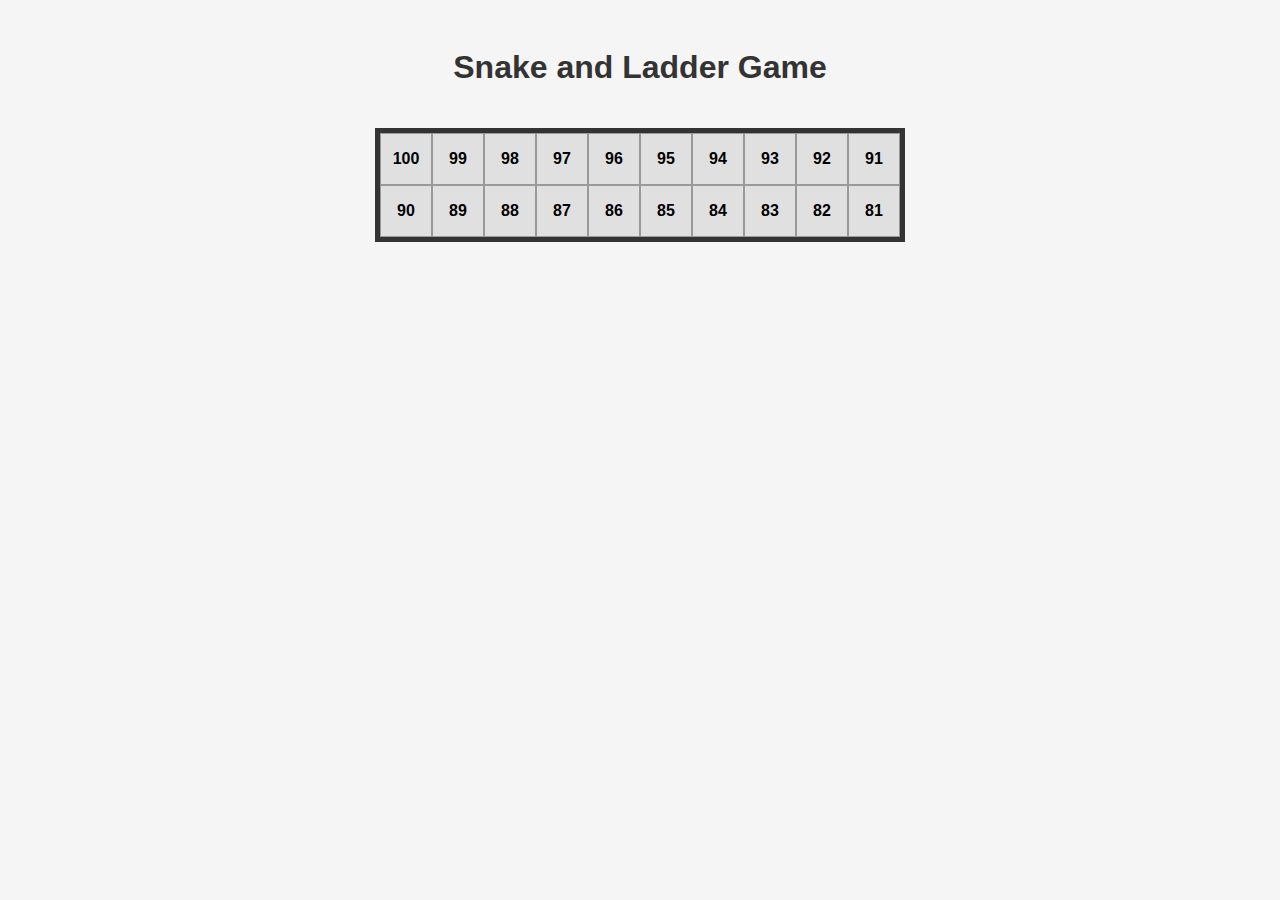
<file: index.html>
<!DOCTYPE html>
<html lang="en">
<head>
    <meta charset="UTF-8">
    <title>Snake and Ladder Game</title>
    <link rel="stylesheet" href="style.css">
</head>
<body>
    <h1>Snake and Ladder Game</h1>
    <div class="board">
        <!-- Create 100 cells (10x10) -->
        <!-- You can fill numbers in reverse order to mimic classic layout -->
        <!-- Use JavaScript later to add players, dice roll, etc. -->
        <div class="cell-container">
            <!-- We'll use a loop-like pattern manually -->
            <!-- Row 10 -->
            <div class="row">
                <div class="cell">100</div><div class="cell">99</div><div class="cell">98</div><div class="cell">97</div>
                <div class="cell">96</div><div class="cell">95</div><div class="cell">94</div><div class="cell">93</div>
                <div class="cell">92</div><div class="cell">91</div>
            </div>
            <!-- Row 9 -->
            <div class="row reverse">
                <div class="cell">81</div><div class="cell">82</div><div class="cell">83</div><div class="cell">84</div>
                <div class="cell">85</div><div class="cell">86</div><div class="cell">87</div><div class="cell">88</div>
                <div class="cell">89</div><div class="cell">90</div>
            </div>
            <!-- Continue similarly for rows 8 to 1 -->
            <!-- For brevity, only 2 rows are included here -->
        </div>
    </div>
</body>
</html>
</file>
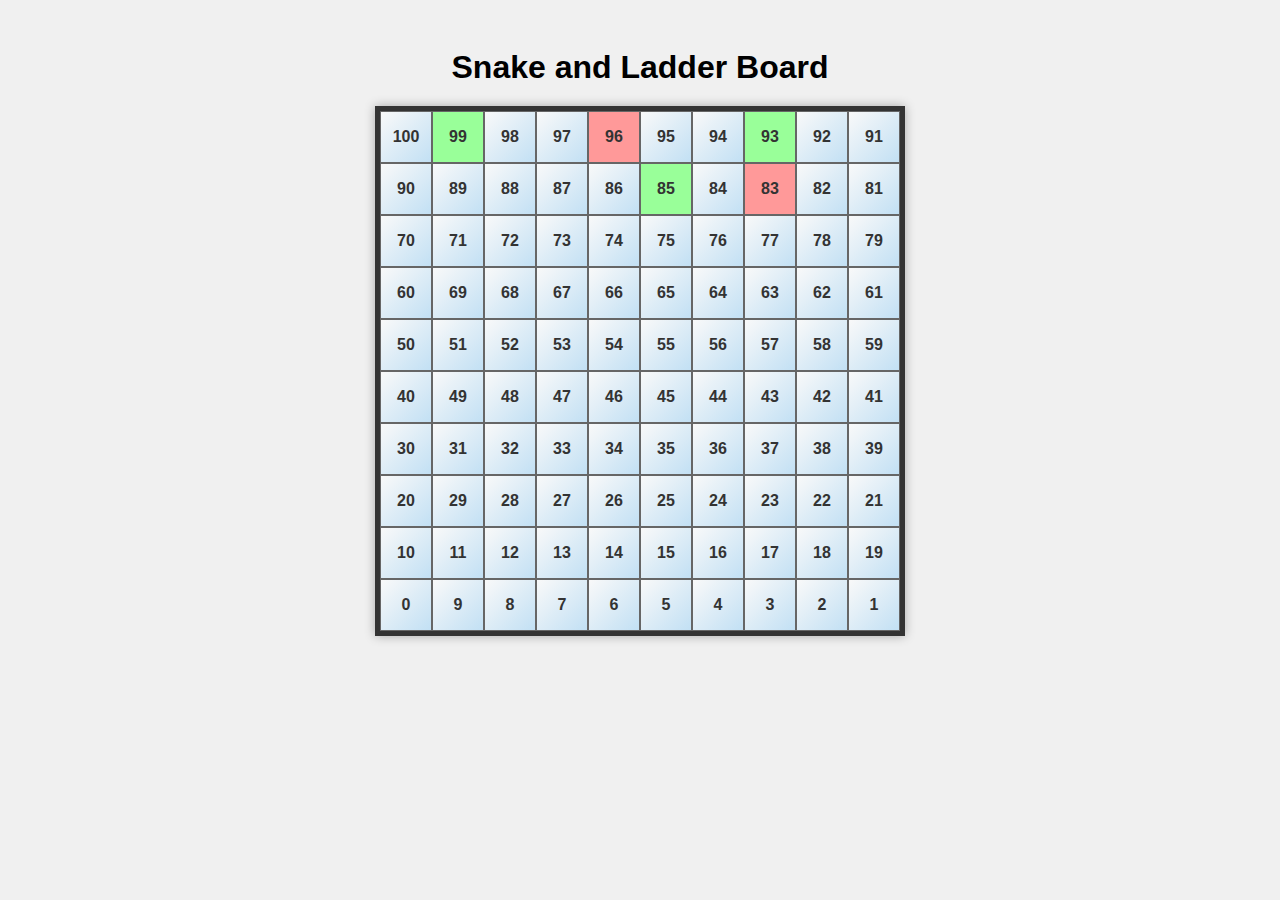
<file: Snake and Ladder.html>
<!DOCTYPE html>
<html lang="en">
<head>
<meta charset="UTF-8" />
<meta name="viewport" content="width=device-width, initial-scale=1" />
<title>Snake and Ladder Board</title>
<style>
  body {
    font-family: Arial, sans-serif;
    text-align: center;
    padding: 20px;
    background: #f0f0f0;
  }
  h1 {
    margin-bottom: 20px;
  }
  .board {
    display: inline-block;
    border: 5px solid #333;
    box-shadow: 0 0 10px rgba(0,0,0,0.3);
  }
  .row {
    display: flex;
  }
  .row.reverse {
    flex-direction: row-reverse;
  }
  .cell {
    width: 50px;
    height: 50px;
    border: 1px solid #666;
    background: linear-gradient(135deg, #f9f9f9 0%, #c2e0f4 100%);
    display: flex;
    justify-content: center;
    align-items: center;
    font-weight: bold;
    color: #333;
    user-select: none;
  }
  /* Optional: Different colors for snakes and ladders spots */
  /* For demo, highlight a few cells */
  .snake {
    background: #f99;
  }
  .ladder {
    background: #9f9;
  }
</style>
</head>
<body>

<h1>Snake and Ladder Board</h1>

<div class="board" role="table" aria-label="Snake and Ladder game board">
  <!-- 10 rows -->
  <!-- Row 10: numbers 100 to 91 -->
  <div class="row">
    <div class="cell">100</div>
    <div class="cell ladder">99</div>
    <div class="cell">98</div>
    <div class="cell">97</div>
    <div class="cell snake">96</div>
    <div class="cell">95</div>
    <div class="cell">94</div>
    <div class="cell ladder">93</div>
    <div class="cell">92</div>
    <div class="cell">91</div>
  </div>

  <!-- Row 9: numbers 81 to 90, reversed -->
  <div class="row reverse">
    <div class="cell">81</div>
    <div class="cell">82</div>
    <div class="cell snake">83</div>
    <div class="cell">84</div>
    <div class="cell ladder">85</div>
    <div class="cell">86</div>
    <div class="cell">87</div>
    <div class="cell">88</div>
    <div class="cell">89</div>
    <div class="cell">90</div>
  </div>

  <!-- Row 8: numbers 80 to 71 -->
  <div class="row">
    <div class="cell">70</div>
    <div class="cell">71</div>
    <div class="cell">72</div>
    <div class="cell">73</div>
    <div class="cell">74</div>
    <div class="cell">75</div>
    <div class="cell">76</div>
    <div class="cell">77</div>
    <div class="cell">78</div>
    <div class="cell">79</div>
  </div>

  <!-- Row 7: numbers 61 to 70, reversed -->
  <div class="row reverse">
    <div class="cell">61</div>
    <div class="cell">62</div>
    <div class="cell">63</div>
    <div class="cell">64</div>
    <div class="cell">65</div>
    <div class="cell">66</div>
    <div class="cell">67</div>
    <div class="cell">68</div>
    <div class="cell">69</div>
    <div class="cell">60</div>
  </div>

  <!-- Row 6 -->
  <div class="row">
    <div class="cell">50</div>
    <div class="cell">51</div>
    <div class="cell">52</div>
    <div class="cell">53</div>
    <div class="cell">54</div>
    <div class="cell">55</div>
    <div class="cell">56</div>
    <div class="cell">57</div>
    <div class="cell">58</div>
    <div class="cell">59</div>
  </div>

  <!-- Row 5 reverse -->
  <div class="row reverse">
    <div class="cell">41</div>
    <div class="cell">42</div>
    <div class="cell">43</div>
    <div class="cell">44</div>
    <div class="cell">45</div>
    <div class="cell">46</div>
    <div class="cell">47</div>
    <div class="cell">48</div>
    <div class="cell">49</div>
    <div class="cell">40</div>
  </div>

  <!-- Row 4 -->
  <div class="row">
    <div class="cell">30</div>
    <div class="cell">31</div>
    <div class="cell">32</div>
    <div class="cell">33</div>
    <div class="cell">34</div>
    <div class="cell">35</div>
    <div class="cell">36</div>
    <div class="cell">37</div>
    <div class="cell">38</div>
    <div class="cell">39</div>
  </div>

  <!-- Row 3 reverse -->
  <div class="row reverse">
    <div class="cell">21</div>
    <div class="cell">22</div>
    <div class="cell">23</div>
    <div class="cell">24</div>
    <div class="cell">25</div>
    <div class="cell">26</div>
    <div class="cell">27</div>
    <div class="cell">28</div>
    <div class="cell">29</div>
    <div class="cell">20</div>
  </div>

  <!-- Row 2 -->
  <div class="row">
    <div class="cell">10</div>
    <div class="cell">11</div>
    <div class="cell">12</div>
    <div class="cell">13</div>
    <div class="cell">14</div>
    <div class="cell">15</div>
    <div class="cell">16</div>
    <div class="cell">17</div>
    <div class="cell">18</div>
    <div class="cell">19</div>
  </div>

  <!-- Row 1 reverse -->
  <div class="row reverse">
    <div class="cell">1</div>
    <div class="cell">2</div>
    <div class="cell">3</div>
    <div class="cell">4</div>
    <div class="cell">5</div>
    <div class="cell">6</div>
    <div class="cell">7</div>
    <div class="cell">8</div>
    <div class="cell">9</div>
    <div class="cell">0</div>
  </div>
</div>

</body>
</html>
</file>
<file: style.css>
body {
    font-family: Arial, sans-serif;
    text-align: center;
    background-color: #f5f5f5;
    padding: 20px;
}

h1 {
    color: #333;
}

.board {
    display: inline-block;
    border: 5px solid #333;
    margin-top: 20px;
}

.cell-container {
    display: flex;
    flex-direction: column;
}

.row {
    display: flex;
    flex-direction: row;
}

.row.reverse {
    flex-direction: row-reverse;
}

.cell {
    width: 50px;
    height: 50px;
    border: 1px solid #999;
    display: flex;
    justify-content: center;
    align-items: center;
    background-color: #e0e0e0;
    font-weight: bold;
}
</file>
